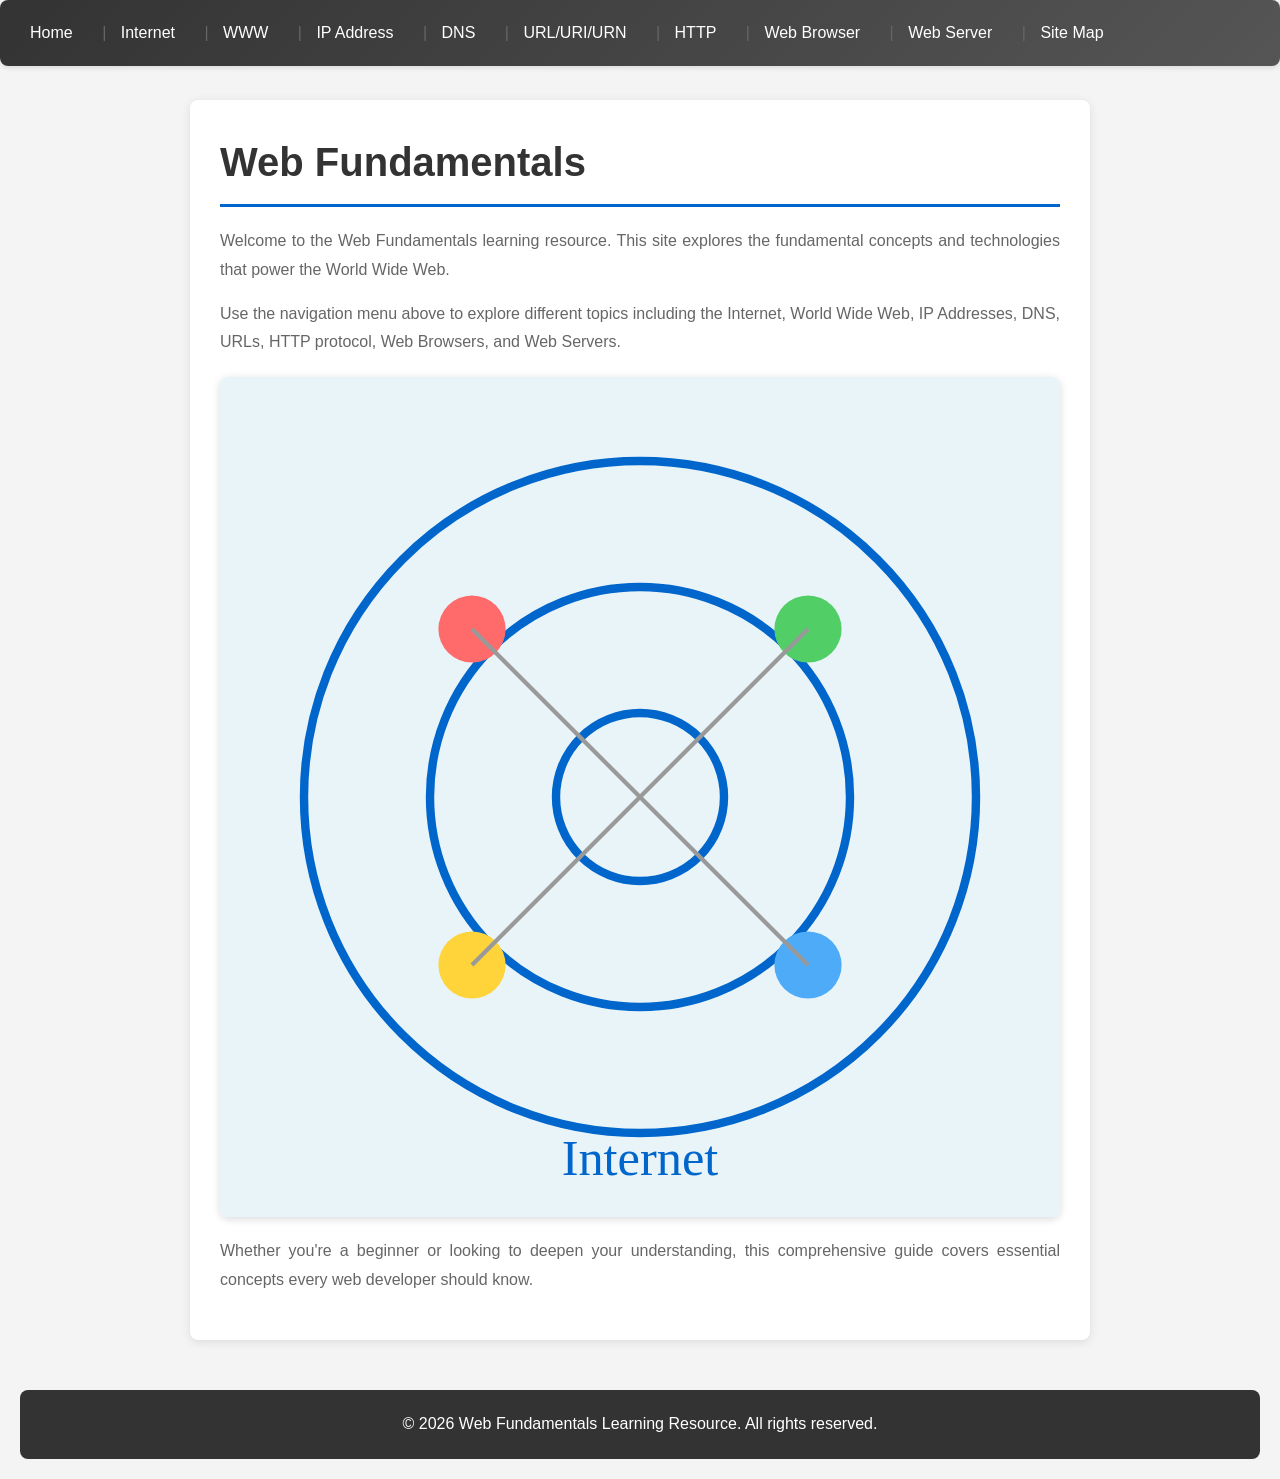
<file: index.html>
<!DOCTYPE html>
<html lang="en">
<head>
    <meta name="description" content="Web Fundamentals learning resource covering Internet, WWW, IP addresses, DNS, URLs, HTTP, browsers, and servers. Comprehensive guide for web developers.">
    <title>Web Fundamentals - Home</title>
    <link rel="stylesheet" href="styles.css">
</head>
<body>
    <nav>
        <a href="index.html">Home</a> |
        <a href="internet.html">Internet</a> |
        <a href="www.html">WWW</a> |
        <a href="ip-address.html">IP Address</a> |
        <a href="dns.html">DNS</a> |
        <a href="url-uri-urn.html">URL/URI/URN</a> |
        <a href="http.html">HTTP</a> |
        <a href="web-browser.html">Web Browser</a> |
        <a href="web-server.html">Web Server</a> |
        <a href="sitemap.html">Site Map</a>
    </nav>

    <main>
        <h1>Web Fundamentals</h1>
        <p>Welcome to the Web Fundamentals learning resource. This site explores the fundamental concepts and technologies that power the World Wide Web.</p>
        <p>Use the navigation menu above to explore different topics including the Internet, World Wide Web, IP Addresses, DNS, URLs, HTTP protocol, Web Browsers, and Web Servers.</p>
        <img src="images/internet.svg" alt="Internet Network Diagram">
        <p>Whether you're a beginner or looking to deepen your understanding, this comprehensive guide covers essential concepts every web developer should know.</p>
    </main>

    <footer>
        <p>&copy; 2026 Web Fundamentals Learning Resource. All rights reserved.</p>
    </footer>
</body>
</html>
</file>
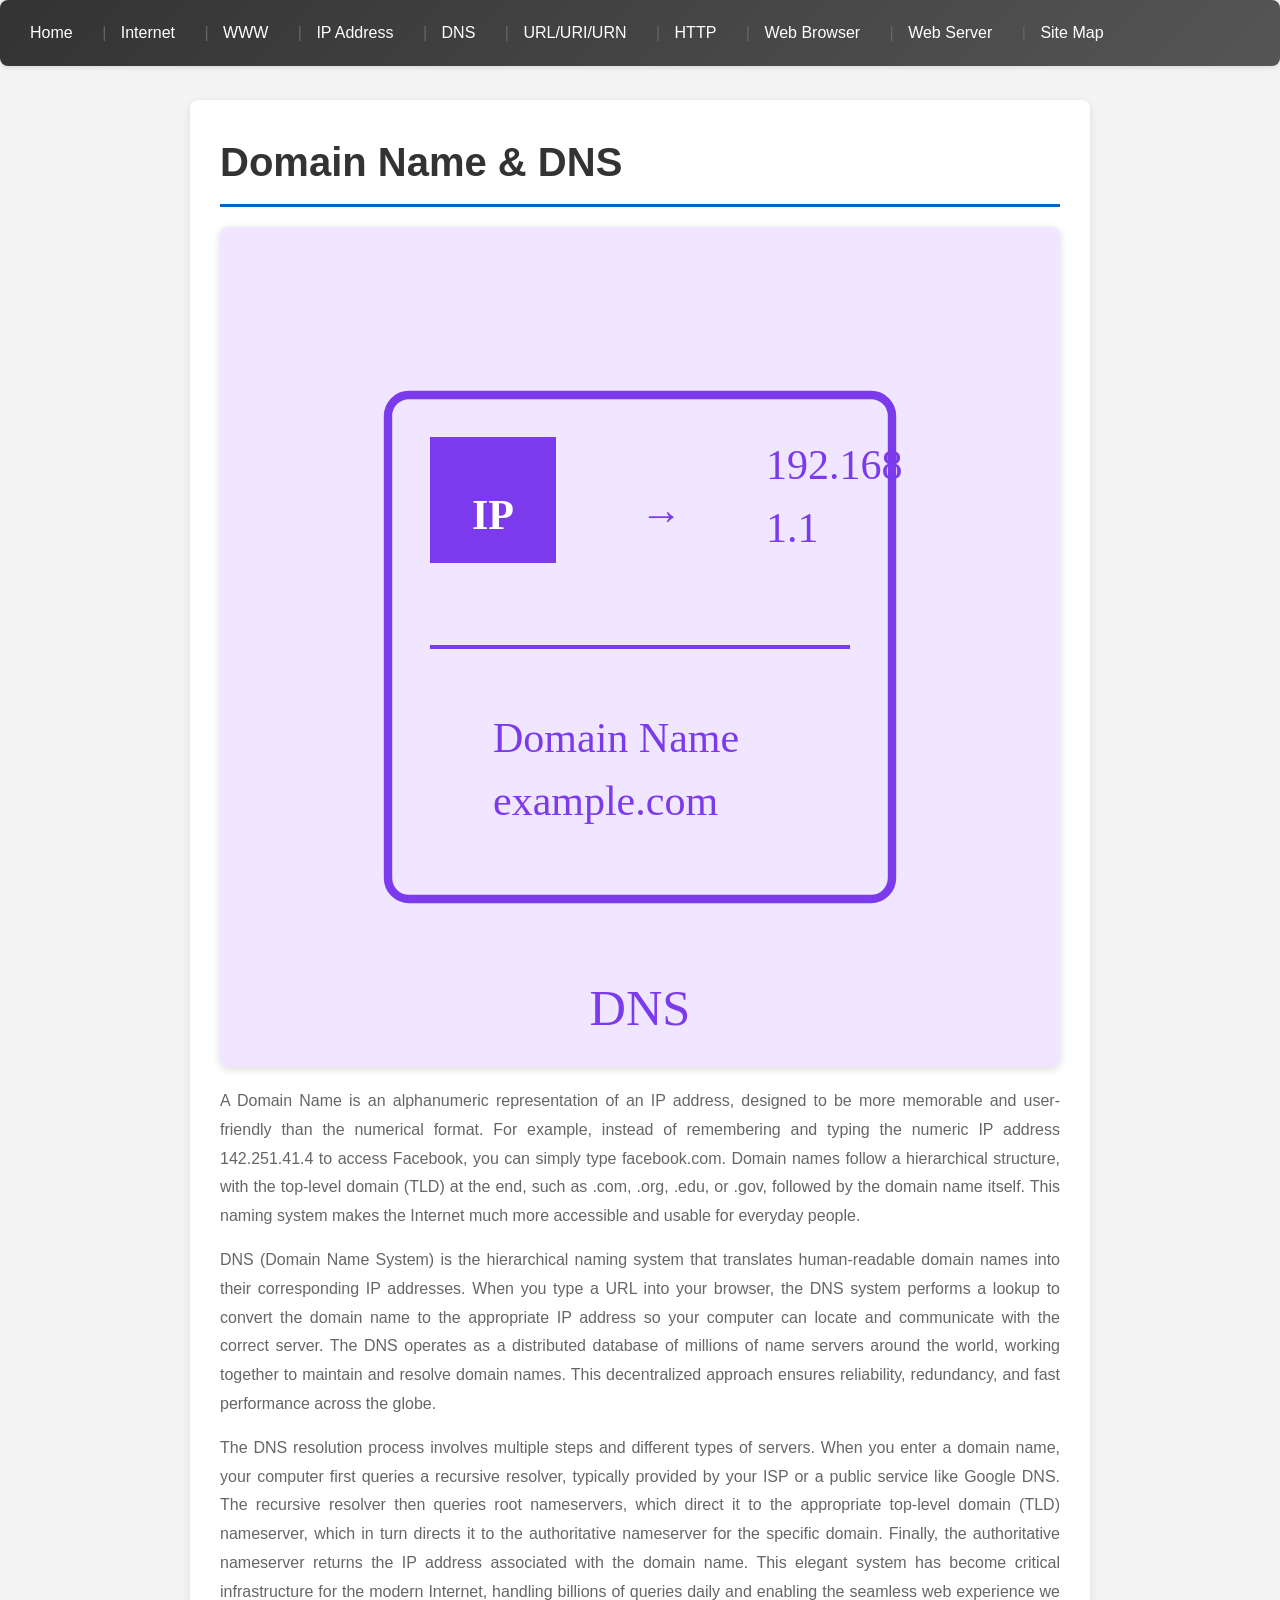
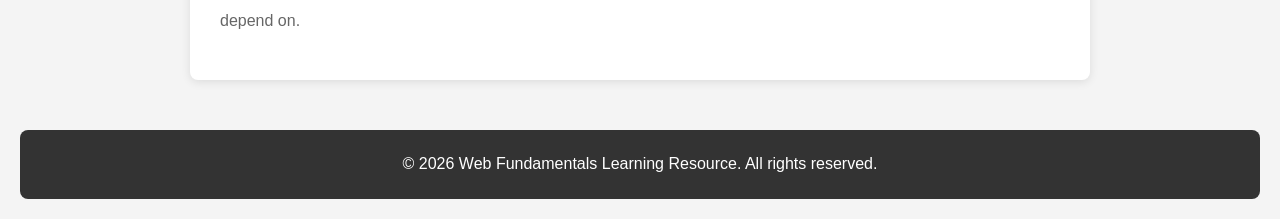
<file: dns.html>
<!DOCTYPE html>
<html lang="en">
<head>
    <meta name="description" content="Domain Name System (DNS): the hierarchical naming system that translates human-readable domain names into IP addresses.">
    <title>Domain Name & DNS - Web Fundamentals</title>
    <link rel="stylesheet" href="styles.css">
</head>
<body>
    <nav>
        <a href="index.html">Home</a> |
        <a href="internet.html">Internet</a> |
        <a href="www.html">WWW</a> |
        <a href="ip-address.html">IP Address</a> |
        <a href="dns.html">DNS</a> |
        <a href="url-uri-urn.html">URL/URI/URN</a> |
        <a href="http.html">HTTP</a> |
        <a href="web-browser.html">Web Browser</a> |
        <a href="web-server.html">Web Server</a> |
        <a href="sitemap.html">Site Map</a>
    </nav>

    <main>
        <h1>Domain Name & DNS</h1>
        <img src="images/dns.svg" alt="Domain Name System Diagram">
        <p>A Domain Name is an alphanumeric representation of an IP address, designed to be more memorable and user-friendly than the numerical format. For example, instead of remembering and typing the numeric IP address 142.251.41.4 to access Facebook, you can simply type facebook.com. Domain names follow a hierarchical structure, with the top-level domain (TLD) at the end, such as .com, .org, .edu, or .gov, followed by the domain name itself. This naming system makes the Internet much more accessible and usable for everyday people.</p>
        <p>DNS (Domain Name System) is the hierarchical naming system that translates human-readable domain names into their corresponding IP addresses. When you type a URL into your browser, the DNS system performs a lookup to convert the domain name to the appropriate IP address so your computer can locate and communicate with the correct server. The DNS operates as a distributed database of millions of name servers around the world, working together to maintain and resolve domain names. This decentralized approach ensures reliability, redundancy, and fast performance across the globe.</p>
        <p>The DNS resolution process involves multiple steps and different types of servers. When you enter a domain name, your computer first queries a recursive resolver, typically provided by your ISP or a public service like Google DNS. The recursive resolver then queries root nameservers, which direct it to the appropriate top-level domain (TLD) nameserver, which in turn directs it to the authoritative nameserver for the specific domain. Finally, the authoritative nameserver returns the IP address associated with the domain name. This elegant system has become critical infrastructure for the modern Internet, handling billions of queries daily and enabling the seamless web experience we depend on.</p>
    </main>

    <footer>
        <p>&copy; 2026 Web Fundamentals Learning Resource. All rights reserved.</p>
    </footer>
</body>
</html>
</file>
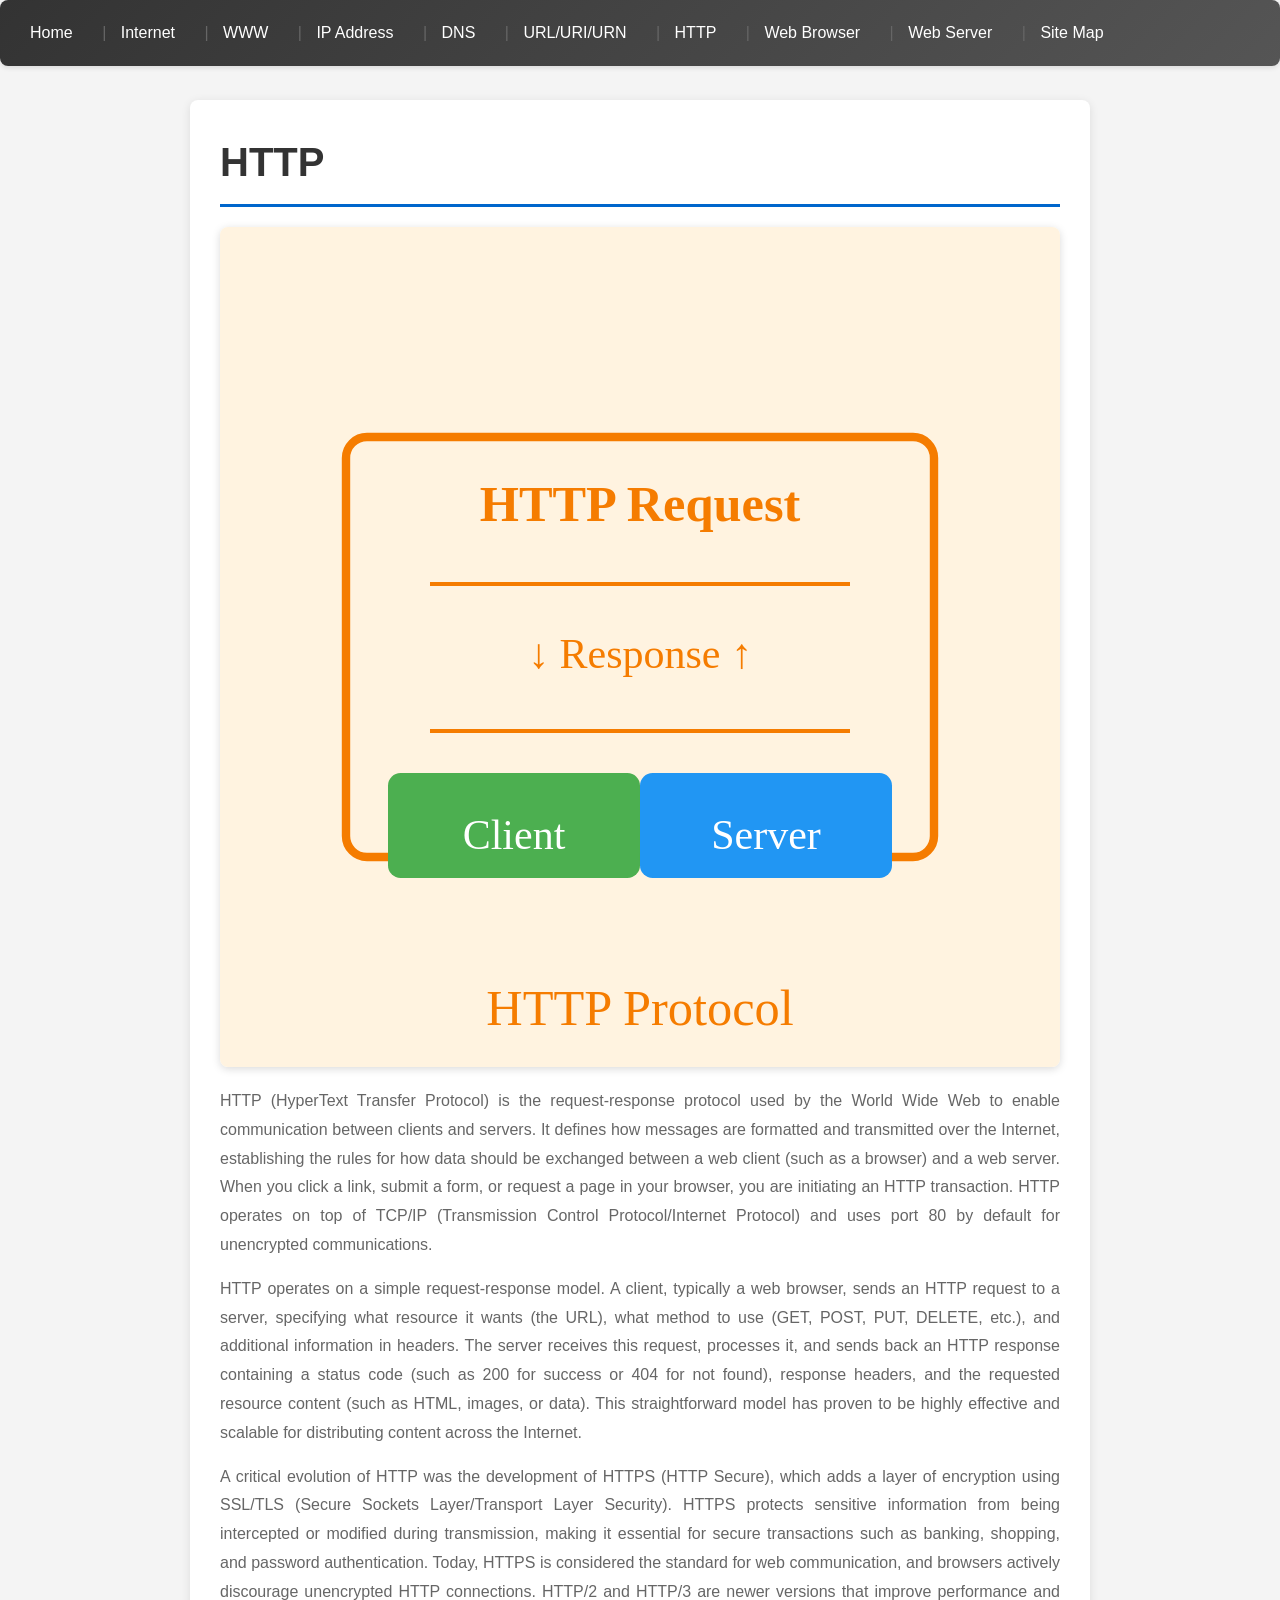
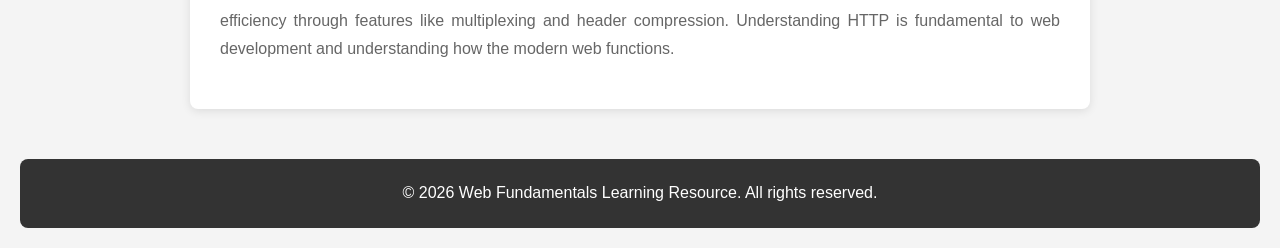
<file: http.html>
<!DOCTYPE html>
<html lang="en">
<head>
    <meta name="description" content="HTTP Protocol: the request-response protocol used by the World Wide Web for client-server communication.">
    <title>HTTP - Web Fundamentals</title>
    <link rel="stylesheet" href="styles.css">
</head>
<body>
    <nav>
        <a href="index.html">Home</a> |
        <a href="internet.html">Internet</a> |
        <a href="www.html">WWW</a> |
        <a href="ip-address.html">IP Address</a> |
        <a href="dns.html">DNS</a> |
        <a href="url-uri-urn.html">URL/URI/URN</a> |
        <a href="http.html">HTTP</a> |
        <a href="web-browser.html">Web Browser</a> |
        <a href="web-server.html">Web Server</a> |
        <a href="sitemap.html">Site Map</a>
    </nav>

    <main>
        <h1>HTTP</h1>
        <img src="images/http.svg" alt="HTTP Request and Response Diagram">
        <p>HTTP (HyperText Transfer Protocol) is the request-response protocol used by the World Wide Web to enable communication between clients and servers. It defines how messages are formatted and transmitted over the Internet, establishing the rules for how data should be exchanged between a web client (such as a browser) and a web server. When you click a link, submit a form, or request a page in your browser, you are initiating an HTTP transaction. HTTP operates on top of TCP/IP (Transmission Control Protocol/Internet Protocol) and uses port 80 by default for unencrypted communications.</p>
        <p>HTTP operates on a simple request-response model. A client, typically a web browser, sends an HTTP request to a server, specifying what resource it wants (the URL), what method to use (GET, POST, PUT, DELETE, etc.), and additional information in headers. The server receives this request, processes it, and sends back an HTTP response containing a status code (such as 200 for success or 404 for not found), response headers, and the requested resource content (such as HTML, images, or data). This straightforward model has proven to be highly effective and scalable for distributing content across the Internet.</p>
        <p>A critical evolution of HTTP was the development of HTTPS (HTTP Secure), which adds a layer of encryption using SSL/TLS (Secure Sockets Layer/Transport Layer Security). HTTPS protects sensitive information from being intercepted or modified during transmission, making it essential for secure transactions such as banking, shopping, and password authentication. Today, HTTPS is considered the standard for web communication, and browsers actively discourage unencrypted HTTP connections. HTTP/2 and HTTP/3 are newer versions that improve performance and efficiency through features like multiplexing and header compression. Understanding HTTP is fundamental to web development and understanding how the modern web functions.</p>
    </main>

    <footer>
        <p>&copy; 2026 Web Fundamentals Learning Resource. All rights reserved.</p>
    </footer>
</body>
</html>
</file>
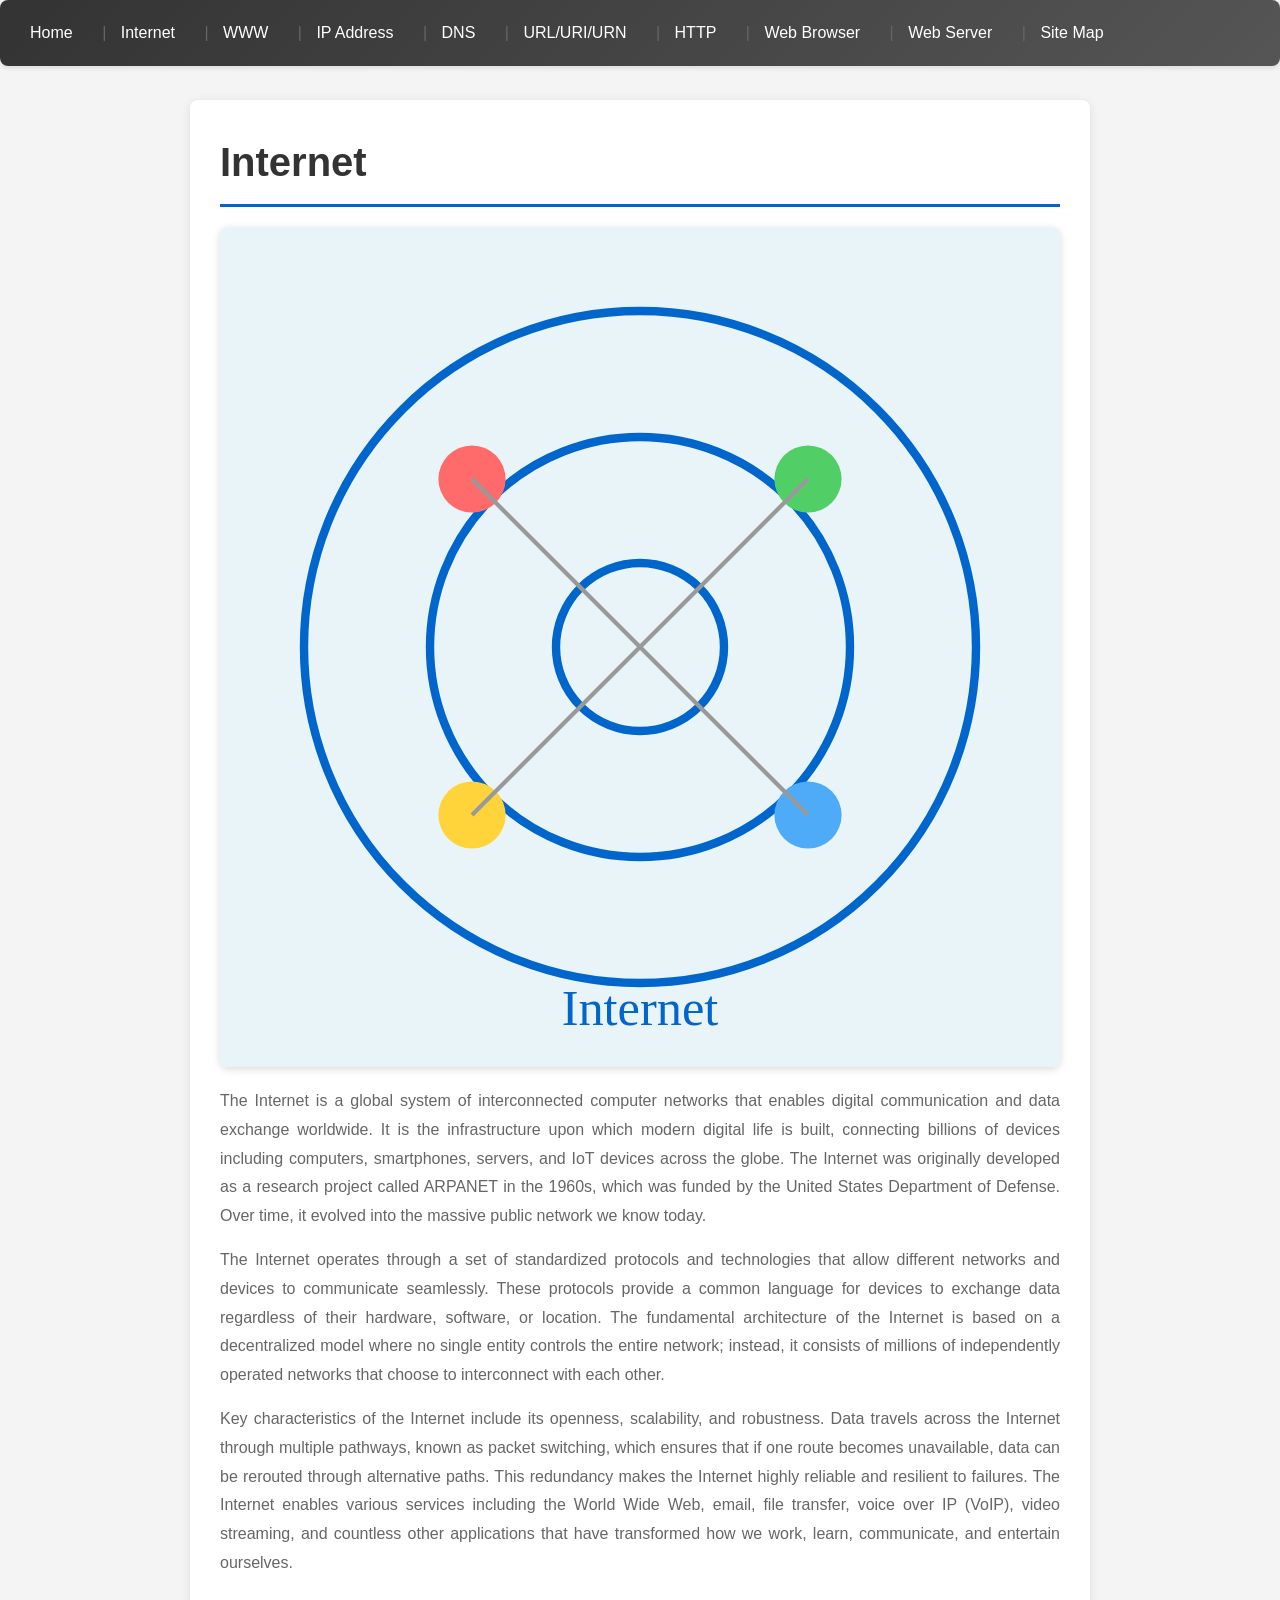
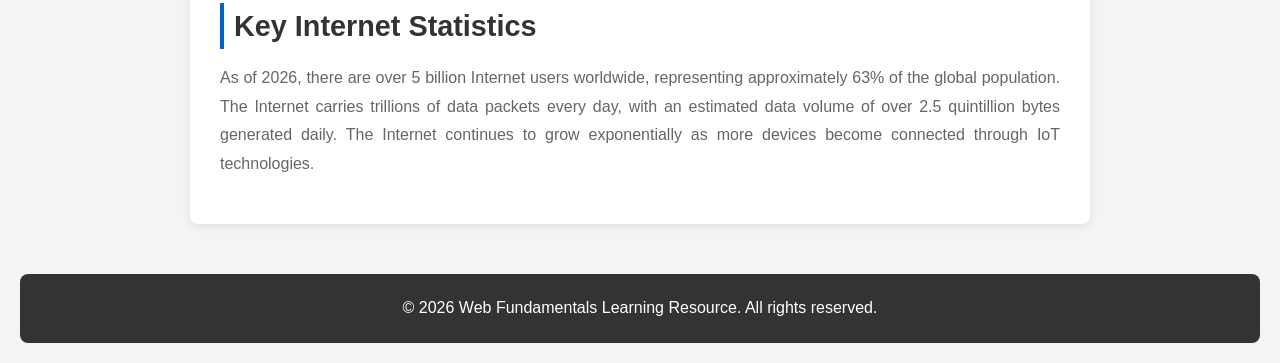
<file: internet.html>
<!DOCTYPE html>
<html lang="en">
<head>
    <meta name="description" content="Learn about the Internet: a global system of interconnected networks enabling worldwide digital communication and data exchange.">
    <title>Internet - Web Fundamentals</title>
    <link rel="stylesheet" href="styles.css">
</head>
<body>
    <nav>
        <a href="index.html">Home</a> |
        <a href="internet.html">Internet</a> |
        <a href="www.html">WWW</a> |
        <a href="ip-address.html">IP Address</a> |
        <a href="dns.html">DNS</a> |
        <a href="url-uri-urn.html">URL/URI/URN</a> |
        <a href="http.html">HTTP</a> |
        <a href="web-browser.html">Web Browser</a> |
        <a href="web-server.html">Web Server</a> |
        <a href="sitemap.html">Site Map</a>
    </nav>

    <main>
        <h1>Internet</h1>
        <img src="images/internet.svg" alt="Internet Network Diagram">
        <p>The Internet is a global system of interconnected computer networks that enables digital communication and data exchange worldwide. It is the infrastructure upon which modern digital life is built, connecting billions of devices including computers, smartphones, servers, and IoT devices across the globe. The Internet was originally developed as a research project called ARPANET in the 1960s, which was funded by the United States Department of Defense. Over time, it evolved into the massive public network we know today.</p>
        <p>The Internet operates through a set of standardized protocols and technologies that allow different networks and devices to communicate seamlessly. These protocols provide a common language for devices to exchange data regardless of their hardware, software, or location. The fundamental architecture of the Internet is based on a decentralized model where no single entity controls the entire network; instead, it consists of millions of independently operated networks that choose to interconnect with each other.</p>
        <p>Key characteristics of the Internet include its openness, scalability, and robustness. Data travels across the Internet through multiple pathways, known as packet switching, which ensures that if one route becomes unavailable, data can be rerouted through alternative paths. This redundancy makes the Internet highly reliable and resilient to failures. The Internet enables various services including the World Wide Web, email, file transfer, voice over IP (VoIP), video streaming, and countless other applications that have transformed how we work, learn, communicate, and entertain ourselves.</p>
        
        <h2>Key Internet Statistics</h2>
        <p>As of 2026, there are over 5 billion Internet users worldwide, representing approximately 63% of the global population. The Internet carries trillions of data packets every day, with an estimated data volume of over 2.5 quintillion bytes generated daily. The Internet continues to grow exponentially as more devices become connected through IoT technologies.</p>
    </main>

    <footer>
        <p>&copy; 2026 Web Fundamentals Learning Resource. All rights reserved.</p>
    </footer>
</body>
</html>
</file>
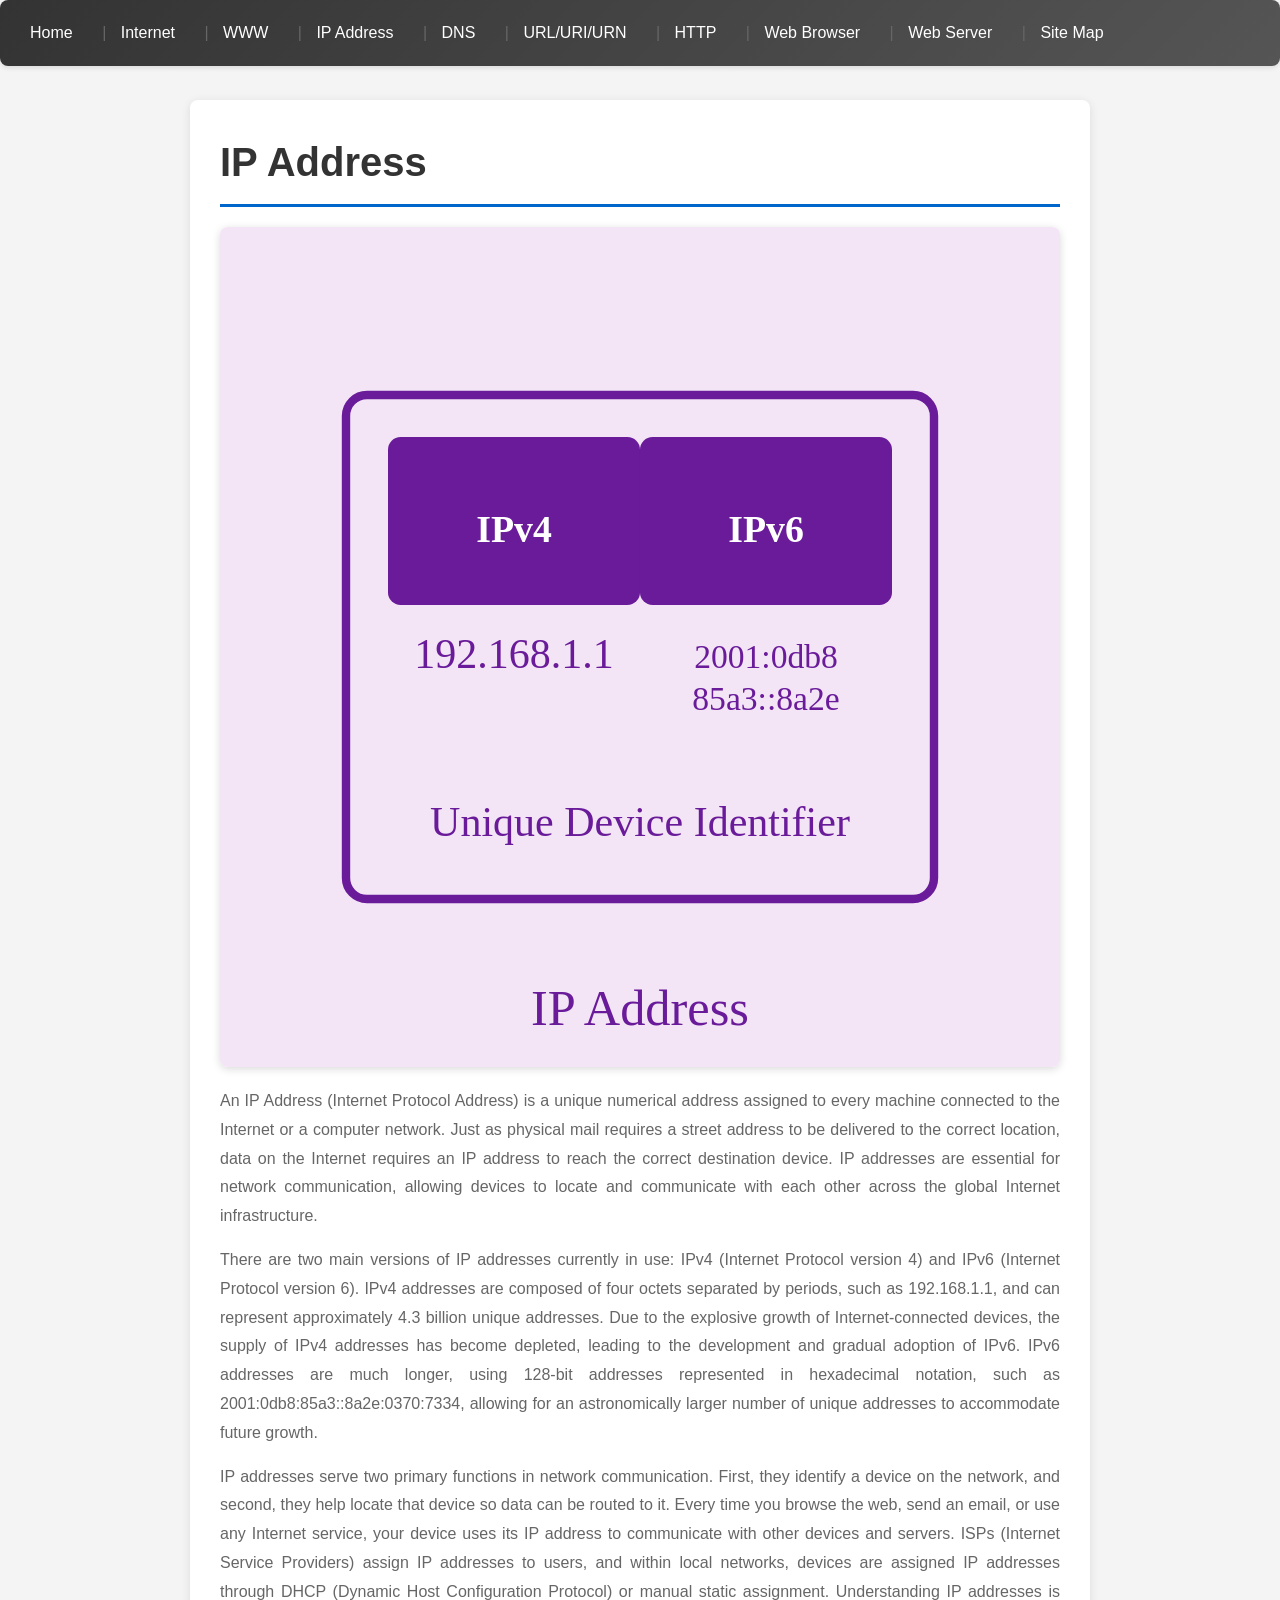
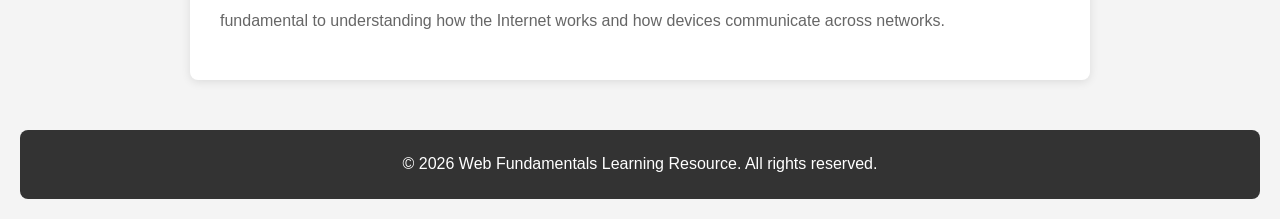
<file: ip-address.html>
<!DOCTYPE html>
<html lang="en">
<head>
    <meta name="description" content="IP Addresses explained: unique numerical identifiers for devices on networks, covering IPv4 and IPv6 addressing systems.">
    <title>IP Address - Web Fundamentals</title>
    <link rel="stylesheet" href="styles.css">
</head>
<body>
    <nav>
        <a href="index.html">Home</a> |
        <a href="internet.html">Internet</a> |
        <a href="www.html">WWW</a> |
        <a href="ip-address.html">IP Address</a> |
        <a href="dns.html">DNS</a> |
        <a href="url-uri-urn.html">URL/URI/URN</a> |
        <a href="http.html">HTTP</a> |
        <a href="web-browser.html">Web Browser</a> |
        <a href="web-server.html">Web Server</a> |
        <a href="sitemap.html">Site Map</a>
    </nav>

    <main>
        <h1>IP Address</h1>
        <img src="images/ip-address.svg" alt="IPv4 and IPv6 Addresses">
        <p>An IP Address (Internet Protocol Address) is a unique numerical address assigned to every machine connected to the Internet or a computer network. Just as physical mail requires a street address to be delivered to the correct location, data on the Internet requires an IP address to reach the correct destination device. IP addresses are essential for network communication, allowing devices to locate and communicate with each other across the global Internet infrastructure.</p>
        <p>There are two main versions of IP addresses currently in use: IPv4 (Internet Protocol version 4) and IPv6 (Internet Protocol version 6). IPv4 addresses are composed of four octets separated by periods, such as 192.168.1.1, and can represent approximately 4.3 billion unique addresses. Due to the explosive growth of Internet-connected devices, the supply of IPv4 addresses has become depleted, leading to the development and gradual adoption of IPv6. IPv6 addresses are much longer, using 128-bit addresses represented in hexadecimal notation, such as 2001:0db8:85a3::8a2e:0370:7334, allowing for an astronomically larger number of unique addresses to accommodate future growth.</p>
        <p>IP addresses serve two primary functions in network communication. First, they identify a device on the network, and second, they help locate that device so data can be routed to it. Every time you browse the web, send an email, or use any Internet service, your device uses its IP address to communicate with other devices and servers. ISPs (Internet Service Providers) assign IP addresses to users, and within local networks, devices are assigned IP addresses through DHCP (Dynamic Host Configuration Protocol) or manual static assignment. Understanding IP addresses is fundamental to understanding how the Internet works and how devices communicate across networks.</p>
    </main>

    <footer>
        <p>&copy; 2026 Web Fundamentals Learning Resource. All rights reserved.</p>
    </footer>
</body>
</html>
</file>
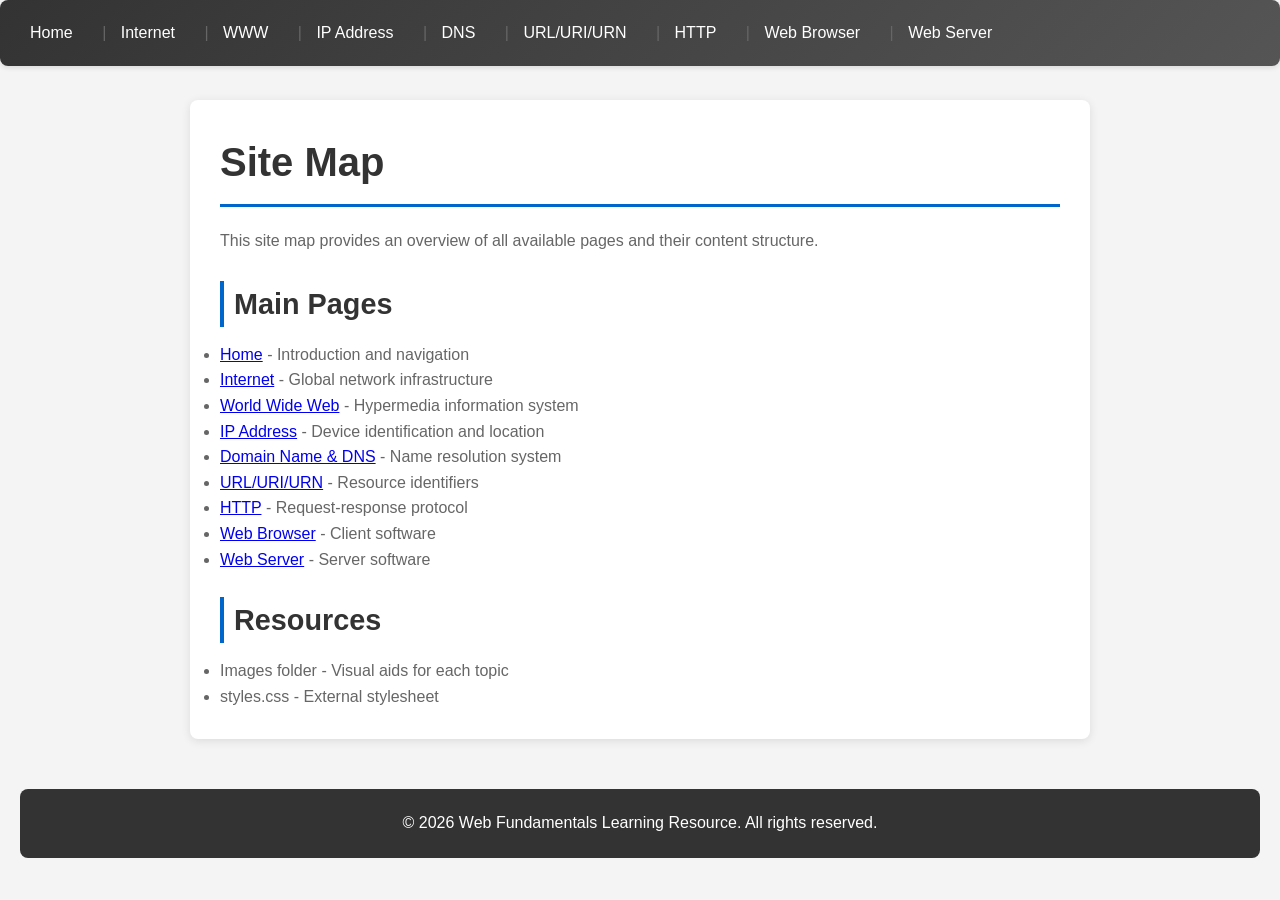
<file: sitemap.html>
<!DOCTYPE html>
<html lang="en">
<head>
    <meta charset="UTF-8">
    <meta name="viewport" content="width=device-width, initial-scale=1.0">
    <meta name="description" content="Site map for Web Fundamentals learning resource - overview of all available pages and navigation structure.">
    <title>Site Map - Web Fundamentals</title>
    <link rel="stylesheet" href="styles.css">
</head>
<body>
    <nav>
        <a href="index.html">Home</a> |
        <a href="internet.html">Internet</a> |
        <a href="www.html">WWW</a> |
        <a href="ip-address.html">IP Address</a> |
        <a href="dns.html">DNS</a> |
        <a href="url-uri-urn.html">URL/URI/URN</a> |
        <a href="http.html">HTTP</a> |
        <a href="web-browser.html">Web Browser</a> |
        <a href="web-server.html">Web Server</a>
    </nav>

    <main>
        <h1>Site Map</h1>
        <p>This site map provides an overview of all available pages and their content structure.</p>

        <h2>Main Pages</h2>
        <ul>
            <li><a href="index.html">Home</a> - Introduction and navigation</li>
            <li><a href="internet.html">Internet</a> - Global network infrastructure</li>
            <li><a href="www.html">World Wide Web</a> - Hypermedia information system</li>
            <li><a href="ip-address.html">IP Address</a> - Device identification and location</li>
            <li><a href="dns.html">Domain Name & DNS</a> - Name resolution system</li>
            <li><a href="url-uri-urn.html">URL/URI/URN</a> - Resource identifiers</li>
            <li><a href="http.html">HTTP</a> - Request-response protocol</li>
            <li><a href="web-browser.html">Web Browser</a> - Client software</li>
            <li><a href="web-server.html">Web Server</a> - Server software</li>
        </ul>

        <h2>Resources</h2>
        <ul>
            <li>Images folder - Visual aids for each topic</li>
            <li>styles.css - External stylesheet</li>
        </ul>
    </main>

    <footer>
        <p>&copy; 2026 Web Fundamentals Learning Resource. All rights reserved.</p>
    </footer>
</body>
</html>
</file>
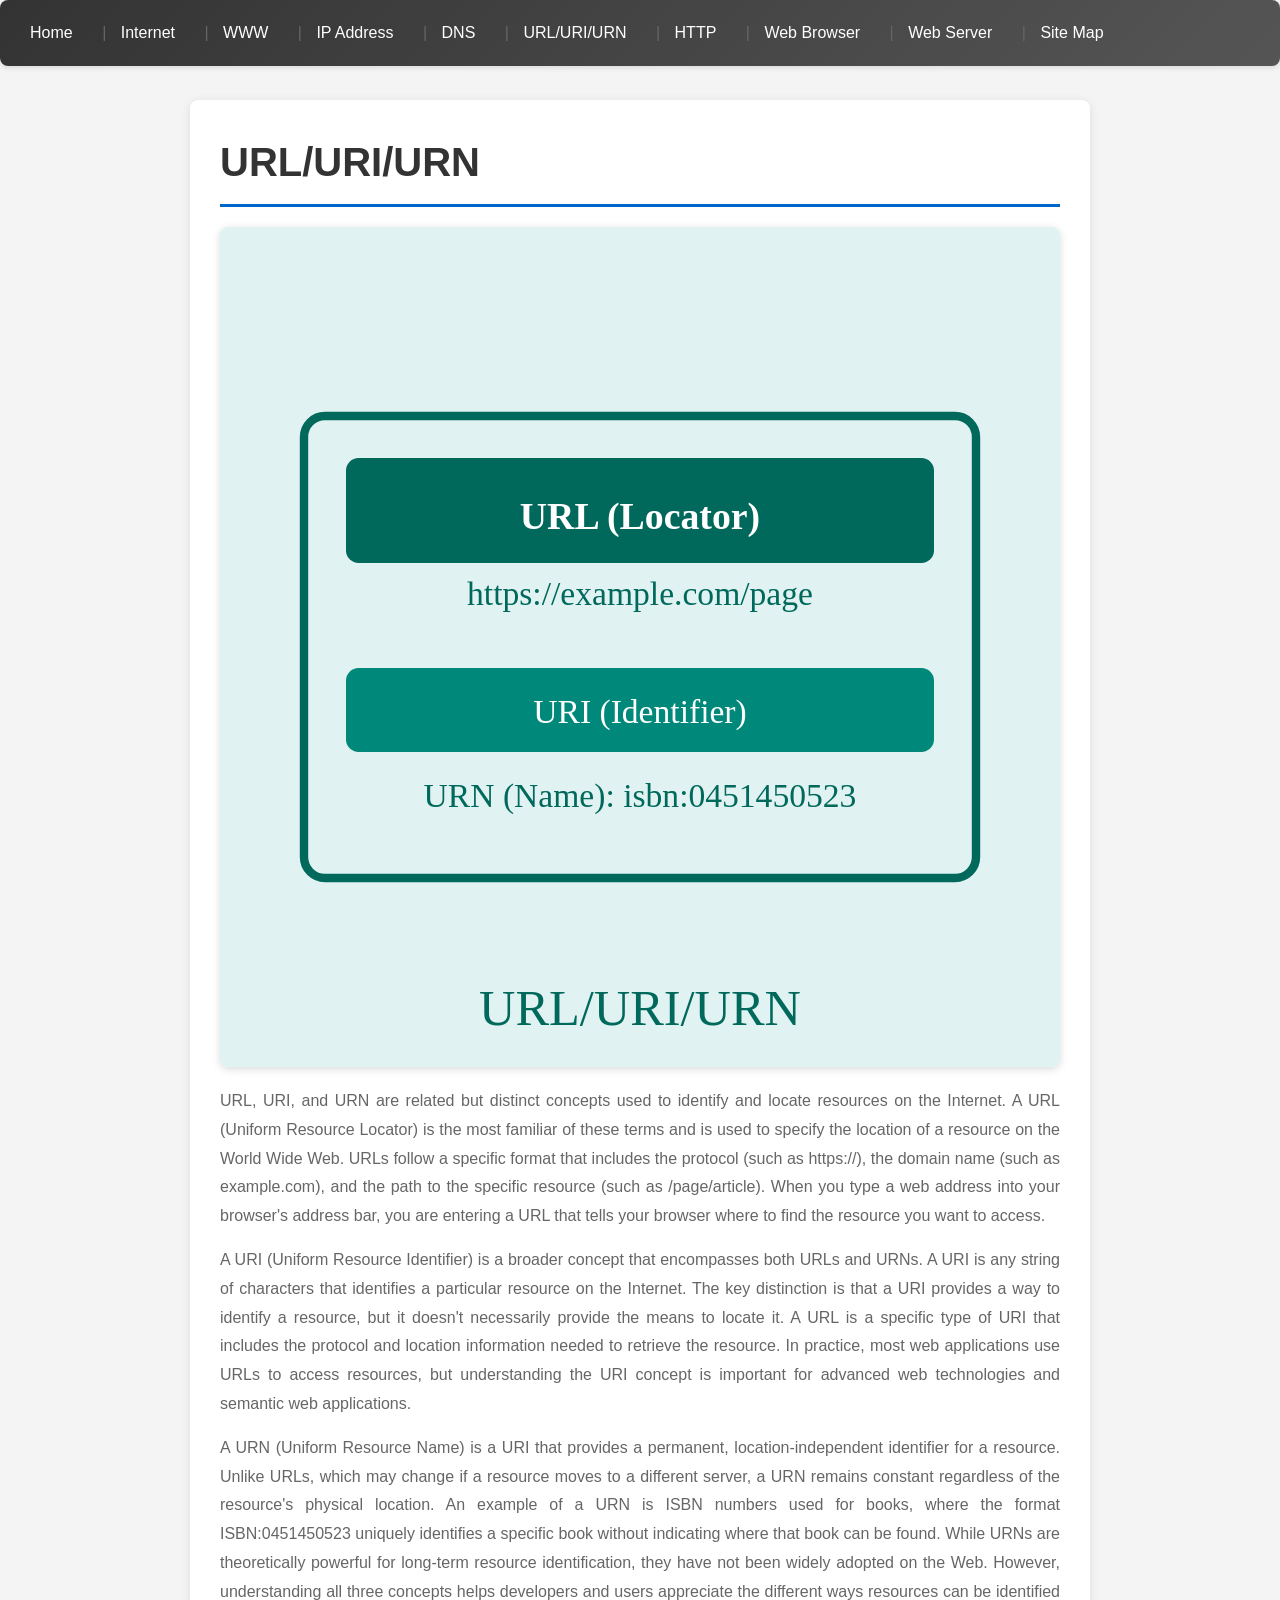
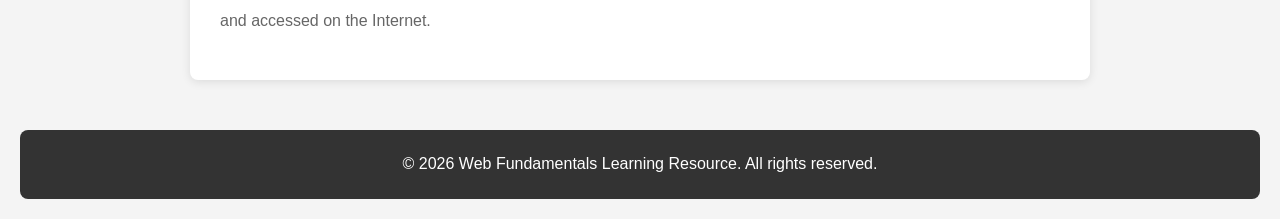
<file: url-uri-urn.html>
<!DOCTYPE html>
<html lang="en">
<head>
    <meta name="description" content="URL, URI, and URN: understanding resource identifiers, locators, and names used for web resource identification.">
    <title>URL/URI/URN - Web Fundamentals</title>
    <link rel="stylesheet" href="styles.css">
</head>
<body>
    <nav>
        <a href="index.html">Home</a> |
        <a href="internet.html">Internet</a> |
        <a href="www.html">WWW</a> |
        <a href="ip-address.html">IP Address</a> |
        <a href="dns.html">DNS</a> |
        <a href="url-uri-urn.html">URL/URI/URN</a> |
        <a href="http.html">HTTP</a> |
        <a href="web-browser.html">Web Browser</a> |
        <a href="web-server.html">Web Server</a> |
        <a href="sitemap.html">Site Map</a>
    </nav>

    <main>
        <h1>URL/URI/URN</h1>
        <img src="images/url-uri-urn.svg" alt="URL, URI, and URN Diagram">
        <p>URL, URI, and URN are related but distinct concepts used to identify and locate resources on the Internet. A URL (Uniform Resource Locator) is the most familiar of these terms and is used to specify the location of a resource on the World Wide Web. URLs follow a specific format that includes the protocol (such as https://), the domain name (such as example.com), and the path to the specific resource (such as /page/article). When you type a web address into your browser's address bar, you are entering a URL that tells your browser where to find the resource you want to access.</p>
        <p>A URI (Uniform Resource Identifier) is a broader concept that encompasses both URLs and URNs. A URI is any string of characters that identifies a particular resource on the Internet. The key distinction is that a URI provides a way to identify a resource, but it doesn't necessarily provide the means to locate it. A URL is a specific type of URI that includes the protocol and location information needed to retrieve the resource. In practice, most web applications use URLs to access resources, but understanding the URI concept is important for advanced web technologies and semantic web applications.</p>
        <p>A URN (Uniform Resource Name) is a URI that provides a permanent, location-independent identifier for a resource. Unlike URLs, which may change if a resource moves to a different server, a URN remains constant regardless of the resource's physical location. An example of a URN is ISBN numbers used for books, where the format ISBN:0451450523 uniquely identifies a specific book without indicating where that book can be found. While URNs are theoretically powerful for long-term resource identification, they have not been widely adopted on the Web. However, understanding all three concepts helps developers and users appreciate the different ways resources can be identified and accessed on the Internet.</p>
    </main>

    <footer>
        <p>&copy; 2026 Web Fundamentals Learning Resource. All rights reserved.</p>
    </footer>
</body>
</html>
</file>
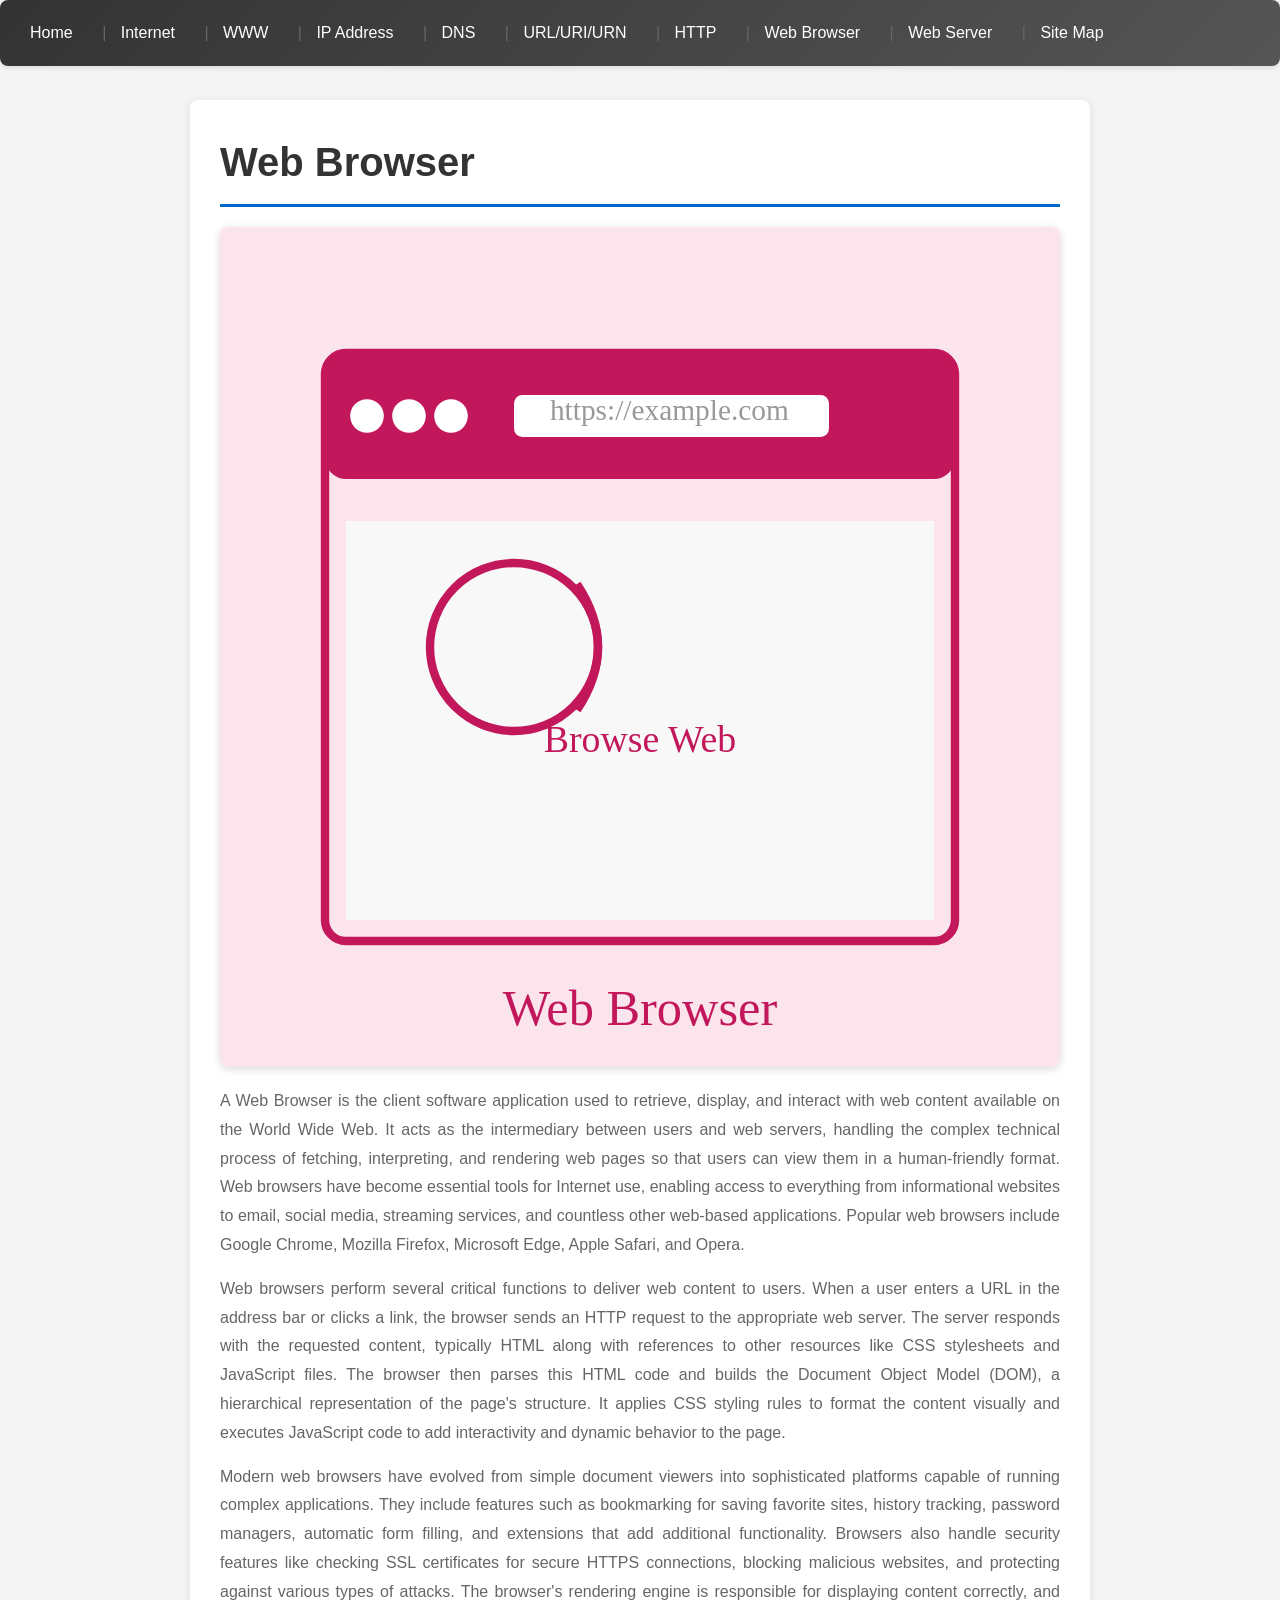
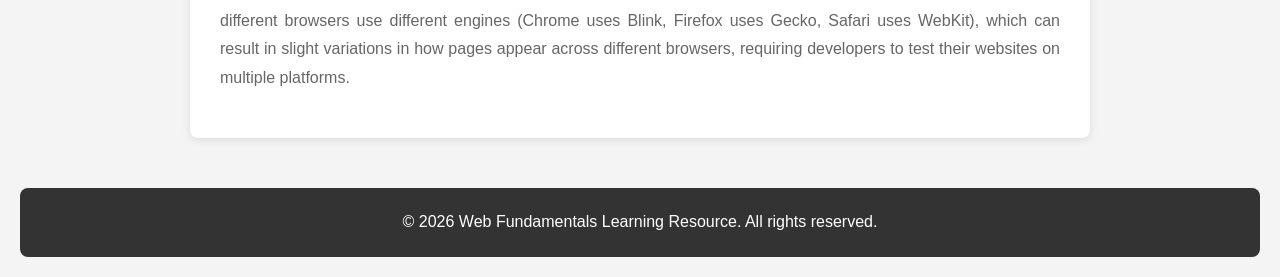
<file: web-browser.html>
<!DOCTYPE html>
<html lang="en">
<head>
    <meta name="description" content="Web Browsers: client software applications that retrieve, display, and interact with web content on the World Wide Web.">
    <title>Web Browser - Web Fundamentals</title>
    <link rel="stylesheet" href="styles.css">
</head>
<body>
    <nav>
        <a href="index.html">Home</a> |
        <a href="internet.html">Internet</a> |
        <a href="www.html">WWW</a> |
        <a href="ip-address.html">IP Address</a> |
        <a href="dns.html">DNS</a> |
        <a href="url-uri-urn.html">URL/URI/URN</a> |
        <a href="http.html">HTTP</a> |
        <a href="web-browser.html">Web Browser</a> |
        <a href="web-server.html">Web Server</a> |
        <a href="sitemap.html">Site Map</a>
    </nav>

    <main>
        <h1>Web Browser</h1>
        <img src="images/web-browser.svg" alt="Web Browser Interface">
        <p>A Web Browser is the client software application used to retrieve, display, and interact with web content available on the World Wide Web. It acts as the intermediary between users and web servers, handling the complex technical process of fetching, interpreting, and rendering web pages so that users can view them in a human-friendly format. Web browsers have become essential tools for Internet use, enabling access to everything from informational websites to email, social media, streaming services, and countless other web-based applications. Popular web browsers include Google Chrome, Mozilla Firefox, Microsoft Edge, Apple Safari, and Opera.</p>
        <p>Web browsers perform several critical functions to deliver web content to users. When a user enters a URL in the address bar or clicks a link, the browser sends an HTTP request to the appropriate web server. The server responds with the requested content, typically HTML along with references to other resources like CSS stylesheets and JavaScript files. The browser then parses this HTML code and builds the Document Object Model (DOM), a hierarchical representation of the page's structure. It applies CSS styling rules to format the content visually and executes JavaScript code to add interactivity and dynamic behavior to the page.</p>
        <p>Modern web browsers have evolved from simple document viewers into sophisticated platforms capable of running complex applications. They include features such as bookmarking for saving favorite sites, history tracking, password managers, automatic form filling, and extensions that add additional functionality. Browsers also handle security features like checking SSL certificates for secure HTTPS connections, blocking malicious websites, and protecting against various types of attacks. The browser's rendering engine is responsible for displaying content correctly, and different browsers use different engines (Chrome uses Blink, Firefox uses Gecko, Safari uses WebKit), which can result in slight variations in how pages appear across different browsers, requiring developers to test their websites on multiple platforms.</p>
    </main>

    <footer>
        <p>&copy; 2026 Web Fundamentals Learning Resource. All rights reserved.</p>
    </footer>
</body>
</html>
</file>
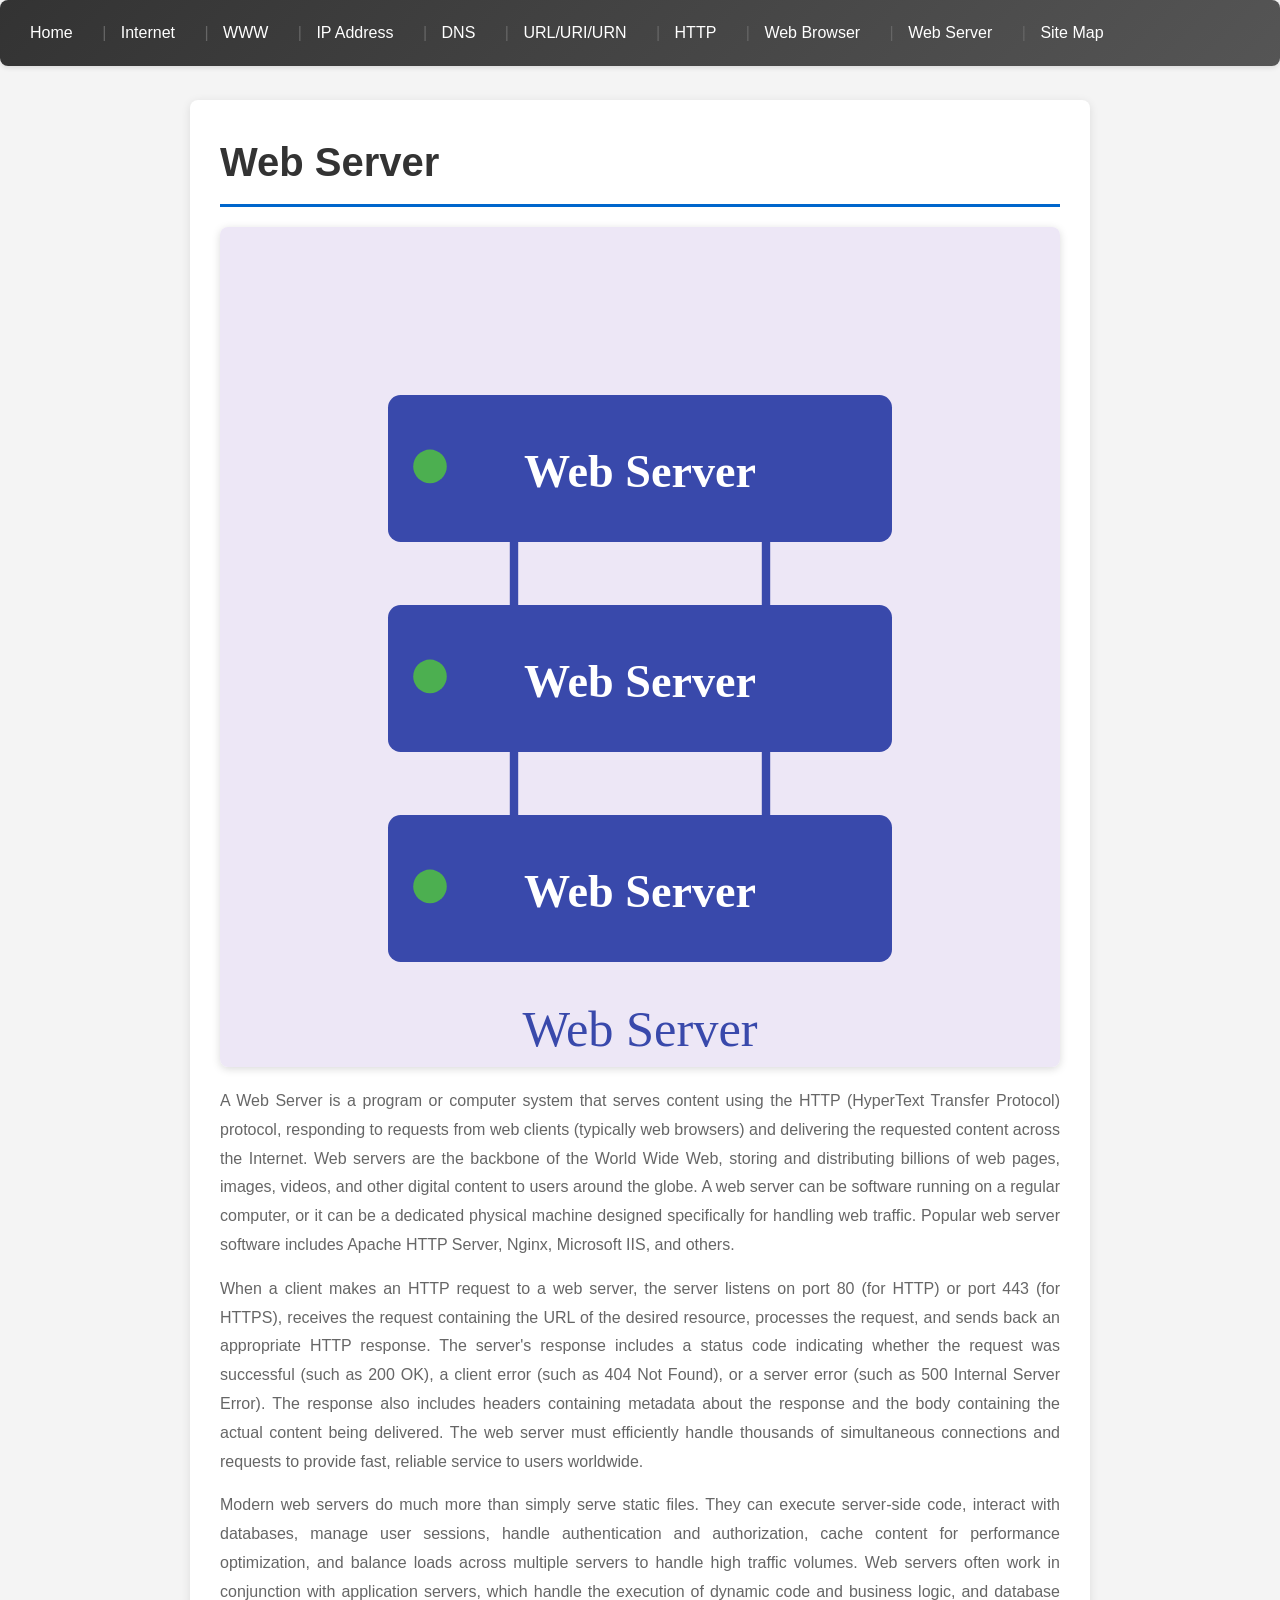
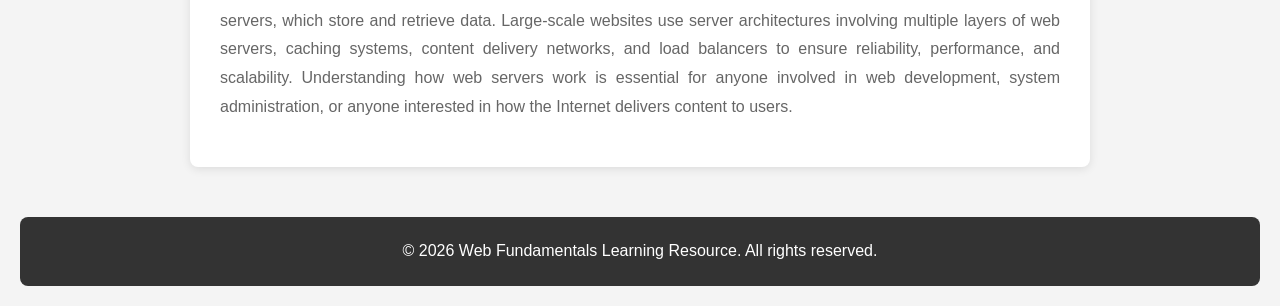
<file: web-server.html>
<!DOCTYPE html>
<html lang="en">
<head>
    <meta name="description" content="Web Servers: programs that serve content using HTTP protocol, responding to client requests and delivering web resources.">
    <title>Web Server - Web Fundamentals</title>
    <link rel="stylesheet" href="styles.css">
</head>
<body>
    <nav>
        <a href="index.html">Home</a> |
        <a href="internet.html">Internet</a> |
        <a href="www.html">WWW</a> |
        <a href="ip-address.html">IP Address</a> |
        <a href="dns.html">DNS</a> |
        <a href="url-uri-urn.html">URL/URI/URN</a> |
        <a href="http.html">HTTP</a> |
        <a href="web-browser.html">Web Browser</a> |
        <a href="web-server.html">Web Server</a> |
        <a href="sitemap.html">Site Map</a>
    </nav>

    <main>
        <h1>Web Server</h1>
        <img src="images/web-server.svg" alt="Web Server Infrastructure">
        <p>A Web Server is a program or computer system that serves content using the HTTP (HyperText Transfer Protocol) protocol, responding to requests from web clients (typically web browsers) and delivering the requested content across the Internet. Web servers are the backbone of the World Wide Web, storing and distributing billions of web pages, images, videos, and other digital content to users around the globe. A web server can be software running on a regular computer, or it can be a dedicated physical machine designed specifically for handling web traffic. Popular web server software includes Apache HTTP Server, Nginx, Microsoft IIS, and others.</p>
        <p>When a client makes an HTTP request to a web server, the server listens on port 80 (for HTTP) or port 443 (for HTTPS), receives the request containing the URL of the desired resource, processes the request, and sends back an appropriate HTTP response. The server's response includes a status code indicating whether the request was successful (such as 200 OK), a client error (such as 404 Not Found), or a server error (such as 500 Internal Server Error). The response also includes headers containing metadata about the response and the body containing the actual content being delivered. The web server must efficiently handle thousands of simultaneous connections and requests to provide fast, reliable service to users worldwide.</p>
        <p>Modern web servers do much more than simply serve static files. They can execute server-side code, interact with databases, manage user sessions, handle authentication and authorization, cache content for performance optimization, and balance loads across multiple servers to handle high traffic volumes. Web servers often work in conjunction with application servers, which handle the execution of dynamic code and business logic, and database servers, which store and retrieve data. Large-scale websites use server architectures involving multiple layers of web servers, caching systems, content delivery networks, and load balancers to ensure reliability, performance, and scalability. Understanding how web servers work is essential for anyone involved in web development, system administration, or anyone interested in how the Internet delivers content to users.</p>
    </main>

    <footer>
        <p>&copy; 2026 Web Fundamentals Learning Resource. All rights reserved.</p>
    </footer>
</body>
</html>
</file>
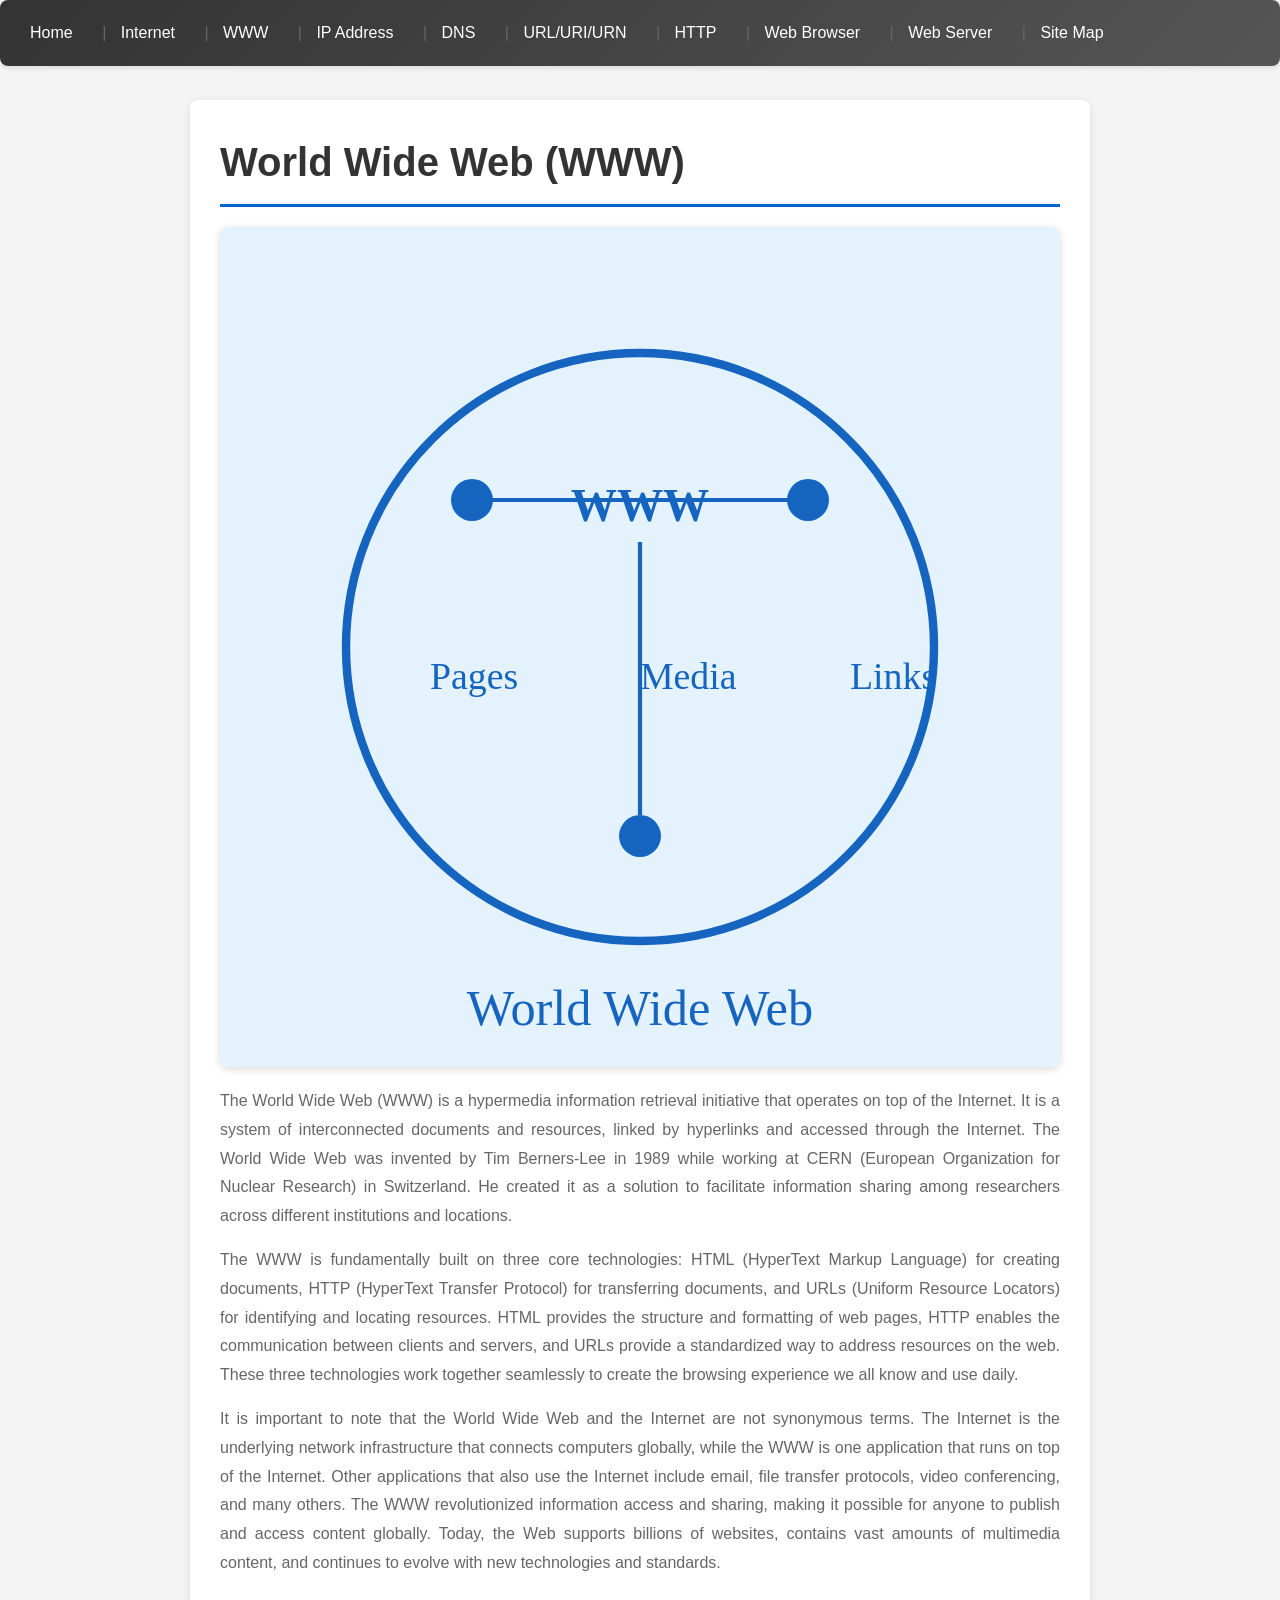
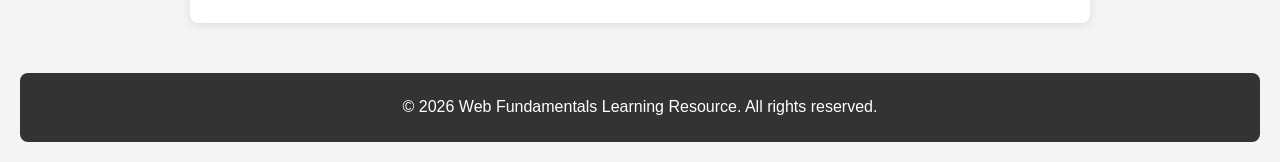
<file: www.html>
<!DOCTYPE html>
<html lang="en">
<head>
    <meta name="description" content="Understanding the World Wide Web: a hypermedia information retrieval initiative built on HTML, HTTP, and URLs.">
    <title>World Wide Web - Web Fundamentals</title>
    <link rel="stylesheet" href="styles.css">
</head>
<body>
    <nav>
        <a href="index.html">Home</a> |
        <a href="internet.html">Internet</a> |
        <a href="www.html">WWW</a> |
        <a href="ip-address.html">IP Address</a> |
        <a href="dns.html">DNS</a> |
        <a href="url-uri-urn.html">URL/URI/URN</a> |
        <a href="http.html">HTTP</a> |
        <a href="web-browser.html">Web Browser</a> |
        <a href="web-server.html">Web Server</a> |
        <a href="sitemap.html">Site Map</a>
    </nav>

    <main>
        <h1>World Wide Web (WWW)</h1>
        <img src="images/www.svg" alt="World Wide Web Diagram">
        <p>The World Wide Web (WWW) is a hypermedia information retrieval initiative that operates on top of the Internet. It is a system of interconnected documents and resources, linked by hyperlinks and accessed through the Internet. The World Wide Web was invented by Tim Berners-Lee in 1989 while working at CERN (European Organization for Nuclear Research) in Switzerland. He created it as a solution to facilitate information sharing among researchers across different institutions and locations.</p>
        <p>The WWW is fundamentally built on three core technologies: HTML (HyperText Markup Language) for creating documents, HTTP (HyperText Transfer Protocol) for transferring documents, and URLs (Uniform Resource Locators) for identifying and locating resources. HTML provides the structure and formatting of web pages, HTTP enables the communication between clients and servers, and URLs provide a standardized way to address resources on the web. These three technologies work together seamlessly to create the browsing experience we all know and use daily.</p>
        <p>It is important to note that the World Wide Web and the Internet are not synonymous terms. The Internet is the underlying network infrastructure that connects computers globally, while the WWW is one application that runs on top of the Internet. Other applications that also use the Internet include email, file transfer protocols, video conferencing, and many others. The WWW revolutionized information access and sharing, making it possible for anyone to publish and access content globally. Today, the Web supports billions of websites, contains vast amounts of multimedia content, and continues to evolve with new technologies and standards.</p>
    </main>

    <footer>
        <p>&copy; 2026 Web Fundamentals Learning Resource. All rights reserved.</p>
    </footer>
</body>
</html>
</file>
<file: styles.css>
/* Global Styles */
:root {
    --primary-color: #333;
    --secondary-color: #666;
    --accent-color: #0066cc;
    --background-color: #f4f4f4;
    --white: #ffffff;
}

* {
    margin: 0;
    padding: 0;
    box-sizing: border-box;
}

body {
    font-family: 'Segoe UI', Tahoma, Geneva, Verdana, sans-serif;
    line-height: 1.6;
    color: var(--secondary-color);
    background-color: var(--background-color);
    padding: 20px;
}

/* Navigation Styles */
nav {
    background: linear-gradient(135deg, #333 0%, #555 100%);
    padding: 15px 20px;
    margin-bottom: 20px;
    border-radius: 8px;
    position: fixed;
    top: 0;
    left: 0;
    right: 0;
    z-index: 100;
    box-shadow: 0 2px 5px rgba(0, 0, 0, 0.1);
}

nav a {
    color: white;
    text-decoration: none;
    margin-right: 15px;
    display: inline-block;
    padding: 5px 10px;
    border-radius: 4px;
    transition: background-color 0.3s ease;
}

nav a:hover {
    background-color: var(--accent-color);
    text-decoration: none;
}

/* Main Content Styles */
main {
    background-color: var(--white);
    padding: 30px;
    border-radius: 8px;
    margin-top: 80px;
    max-width: 900px;
    margin-left: auto;
    margin-right: auto;
    box-shadow: 0 2px 10px rgba(0, 0, 0, 0.1);
}

h1 {
    color: var(--primary-color);
    margin-bottom: 20px;
    font-size: 2.5em;
    border-bottom: 3px solid var(--accent-color);
    padding-bottom: 10px;
}

h2 {
    color: var(--primary-color);
    margin-top: 25px;
    margin-bottom: 15px;
    font-size: 1.8em;
    border-left: 4px solid var(--accent-color);
    padding-left: 10px;
}

p {
    color: var(--secondary-color);
    text-align: justify;
    margin-bottom: 15px;
    line-height: 1.8;
}

/* Image Styles */
img {
    max-width: 100%;
    height: auto;
    margin: 20px 0;
    display: block;
    border-radius: 8px;
    box-shadow: 0 2px 8px rgba(0, 0, 0, 0.15);
}

/* Footer Styles */
footer {
    background-color: var(--primary-color);
    color: var(--white);
    text-align: center;
    padding: 20px;
    margin-top: 50px;
    border-radius: 8px;
}

footer p {
    color: var(--white);
    text-align: center;
    margin: 0;
}

/* Responsive Design */
@media (max-width: 768px) {
    nav {
        position: static;
        margin-top: 0;
    }
    
    nav a {
        display: block;
        margin: 5px 0;
    }
    
    main {
        margin-top: 20px;
        padding: 20px;
    }
    
    h1 {
        font-size: 2em;
    }
}
</file>
